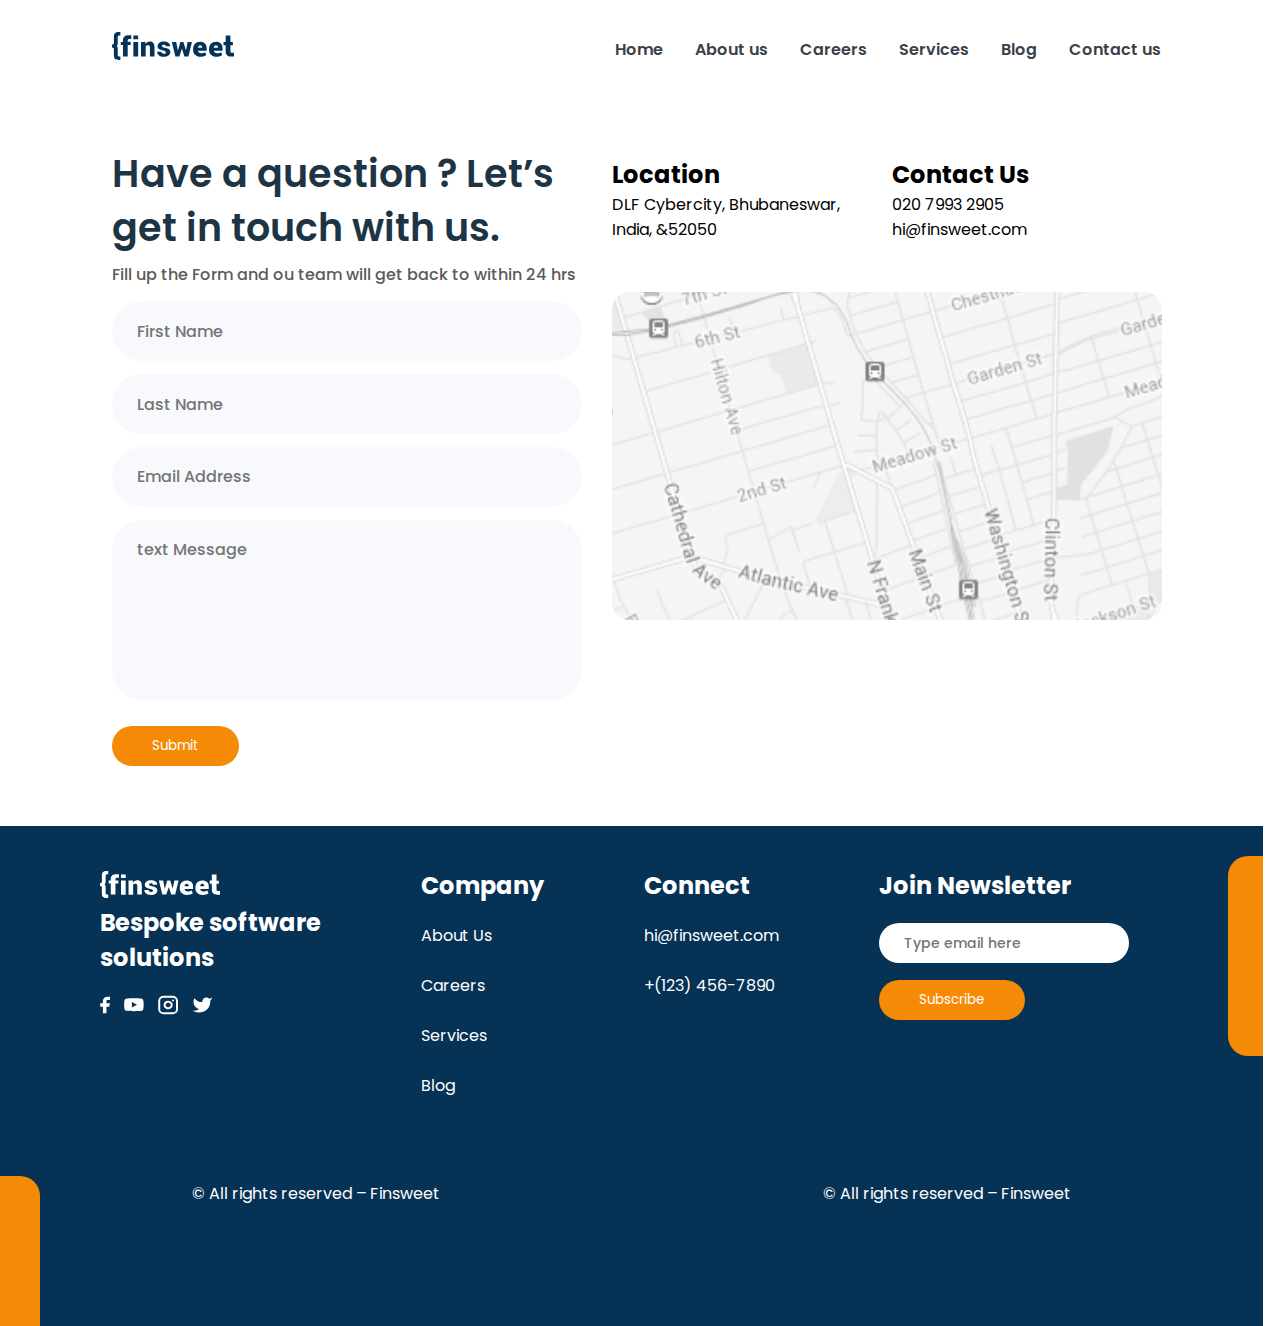
<file: pages/html pages/contact us.html>
<!DOCTYPE html>
<html lang="en">

<head>
  <meta charset="UTF-8">
  <meta name="viewport" content="width=device-width, initial-scale=1.0">
  <title>blog page</title>
  <link rel="stylesheet" href="https://cdnjs.cloudflare.com/ajax/libs/font-awesome/6.4.0/css/all.min.css" />
  <link rel="stylesheet" href="../style.sheet/contact.css">
  <link href='https://fonts.googleapis.com/css?family=Poppins' rel='stylesheet'>
</head>

<body>
  <header>
    <nav>
      <div class="navbar">
        <div class="logo"><img src="../../assets/sweet-logo.svg"></div>
        <input type="checkbox" id="check" name="" value="">
        <label for="check" id="checkbtn"><i class="fa fa-bars"></i></label>
        <ul class="nav-item">
          <li>
            <a href="/index.html">Home</a>
          </li>
          <li>
            <a href="./About us.html">About us</a>
          </li>
          <li>
            <a href="/pages/html pages/Careers.html">Careers</a>
          </li>
          <li><a href="/pages/html pages/Services.html">Services</a></li>
          <li><a href="/pages/html pages/Blog.html">Blog</a></li>
          <li><a href="/pages/html pages/contact us.html">Contact us</a></li>
          
        </ul>
      </div>
    </nav>
  </header>
  <section class="section1">
    <div class="my-message">
      <div>
        <h2>
          Have a question ? Let’s get in touch with us.
        </h2>
        <p>
          Fill up the Form and ou team will get back to within 24 hrs
        </p>
        <form class="form">
          <div class="input-box">
            <input type="text" placeholder="First Name">
          </div>
        </form>
        <form class="form">
          <div class="input-box">
            <input type="text" placeholder="Last Name">
          </div>
        </form>
        <form class="form">
          <div class="input-box">
            <input type="text" placeholder="Email Address">
          </div>
        </form>
        <form class="form">
          <div class="input-box">
            <input type="text" placeholder="text Message" id="holder">
          </div>
        </form>
        <button>Submit</button>
      </div>
      <div class="My-forms">
        <div>
          <div>
            <h2>Location</h2>
            <p>DLF Cybercity, Bhubaneswar,
              India, &52050</p>
          </div>
          <div>
            <h2>Contact Us</h2>
            <p>020 7993 2905</p>
            <p>hi@finsweet.com</p>
          </div>
        </div>
        <div>
          <img src="/assets/first-map.svg" alt="first-map.svg" id="map">
        </div>
      </div>
    </div>
  </section>
  <footer>
    <section class="section9">
      <div class="first-bg">
        <div class="left-bg"></div>
        <div class="right-bg"></div>
      </div>
      <div class="footer-content">
        <div class="footer-text">
          <div>
            <img src="/assets/sweet_logo2.svg">
            <h2>Bespoke software<br> solutions</h2>
            <div class="social-icons">
              <img src="/assets/facebook-icons.svg">
              <img src="/assets/youtube-icons.svg">
              <img src="/assets/instagram-icons.svg">
              <img src="/assets/twitter-icons.svg">
            </div>
          </div>
        </div>
        <div class="footer-text1">
          <h2>Company</h2>
          <p>About Us</p>
          <p>Careers</p>
          <p>Services</p>
          <p>Blog</p>
        </div>
        <div class="footer-text1">
          <h2>Connect</h2>
          <p>hi@finsweet.com</p>
          <p>+(123) 456-7890</p>
        </div>
        <div class="footer-text1">
          <h2>Join Newsletter</h2>
          <form class="form">
            <div class="input-box">
              <input type="text" placeholder="Type email here">
            </div>
          </form>
          <button>Subscribe</button>
        </div>
      </div>
      <div class="footer-texts">
        <p>© All rights reserved – Finsweet</p>
        <p>© All rights reserved – Finsweet</p>
      </div>
    </section>
  </footer>
</body>

</html>
</file>
<file: pages/style.sheet/contact.css>
* {
  padding: 0;
  margin: 0;
  box-sizing: border-box;
  text-decoration: none;
  list-style-type: none;
}

html {
  font-family: Poppins;
}

.navbar {
  display: flex;
  justify-content: space-between;
  align-items: center;
  padding: 2rem;
  background: #FFF;
  width: 1263px;
}

.nav-item {
  margin: 0px 70px;
  display: flex;
  gap: 2rem;
  align-items: center;
}

.logo {
  padding-left: 80px;
}

.nav-item li a {
  color: #394149;
  font-size: 16px;
  font-style: normal;
  font-weight: 600;
}


.section1 {
  margin: 3rem 0 0 7rem;
}

.section1 .my-message {
  display: flex;
}

.section1 .my-message>div>h2 {
  width: 500px;
  font-size: 38px;
  font-weight: 600;
  line-height: 54px;
  color: #1D3444;
}

.section1 .my-message>div>p {
  font-size: 16px;
  font-weight: 500;
  line-height: 40px;
  color: #5B5B5B;

}

.form {
  padding: 0.4rem 0;
}

.form .input-box input {
  font-family: poppins;
  padding-left: 25px;
  background: #D2DAED2B;
  width: 470px;
  height: 60px;
  border: none;
  border-radius: 30px;
  font-size: 16px;
  font-weight: 500;
  color: #9C9C9C;

}
#holder{
  padding-top: 6%;
  padding-bottom: 30%;
}
.section1 .my-message>div>button {
  margin-top: 20px;
  color: #FFFFFF;
  font-family: poppins;
  background: #F58A07;
  border-radius: 50px;
  border: none;
  padding: 10px 40px;
}

.My-forms>div {
  margin-top: 10px;
  display: flex;
  gap: 30px;
}

.My-forms>div>div>p {
  width: 250px;
}

#map {
  width: 550px;
  margin-top: 40px;
}
.section9 {
  margin-top: 60px;
  background: #063255;
  width: 1263px;
  height: 500px;
}

.first-bg {
  position: relative;
}

.left-bg {
  position: absolute;
  top: 350px;
  background: #F58A07;
  border-top-right-radius: 20px;
  width: 40px;
  height: 150px;
}

.right-bg {
  position: absolute;
  right: 0px;
  top: 30px;
  background: #F58A07;
  width: 35px;
  height: 200px;
  border-top-left-radius: 20px;
  border-bottom-left-radius: 20px;
}

.section9 .footer-content .footer-text>div>h2 {
  color: #FFFFFF;

}

.section9 .footer-content {
  display: flex;
}

.section9 .footer-content>div {
  padding: 35px 0 0 100px;
}
.footer-content .footer-text>div{
  padding-top: 10px;
}
.section9>div .social-icons {
  display: flex;
  gap: 12px;
  padding-top: 20px;
}

.footer-text1 {
  color: #FFFFFF;
  line-height: 50px;
}

.footer-texts {
  display: flex;
  justify-content: space-around;
  margin-top: 70px;
  color: #FFFFFF;

}

.footer-text1>button {
  color: #FFFFFF;
  font-family: poppins;
  background: #F58A07;
  border-radius: 50px;
  border: none;
  padding: 10px 40px;
}

.section9 .footer-text1 .form .input-box input {
  background: #FFFFFF;
  padding-left: 25px;
  font-family: poppins;
  width: 250px;
  height: 40px;
  font-size: 14px;
  border: none;
  border-radius: 50px;
}
.navbar #checkbtn {
  line-height: 80px;
  font-size: 30px;
  display: none;
}

#check {
  display: none;
}

#check:checked~ul {
  right: 0;
}

@media only screen and (max-width: 600px) {
  * {
    /* border: 2px solid red; */
  }

  body {
    background-position: center;
    max-width: 100%;
  }

  .navbar {
    position: fixed;
    top: 0;
    right: 2px;
    width: 100%;
    color: #255679;
    height: 40px;
  }

  .logo {
    padding: 0;
    margin-top: 20px;
  }

  .navbar #checkbtn {
    display: block;
    position: absolute;
    position: relative;
    left: 2px;
    top: 10px;
  }

  .nav-item li a {
    color: #50a1e4;
  }

  .nav-item {
    margin: 0;
    display: block;
    text-align: center;
    line-height: 54px;
    position: fixed;
    top: 80px;
    right: -100%;
    background-color: rgba(255, 255, 255, 0.1);
    backdrop-filter: blur(10px);
    transition: all 0.5s;
    width: 52%;
  }
  .section1 {
   margin: 0;
   margin-top: 6em;
  }
  
  .section1 .my-message {
    padding: 0 10%;
    flex-direction: column;
  }
  
  .section1 .my-message>div>h2 {
    width: 100%;
    font-size: 2em;
    font-weight: 600;
    line-height: 40px;
    color: #1D3444;
  }
  
  .section1 .my-message>div>p {
    font-size: 16px;
    font-weight: 500;
    line-height: 40px;
    color: #5B5B5B;
  
  }
  
  .form {
    padding: 0.4rem 0;
  }
  
  .form .input-box input {
    width: 100%;
    height: 60px;
  }
  
  .section1 .my-message>div>button {
    margin-top: 20px;
    color: #FFFFFF;
    font-family: poppins;
    background: #F58A07;
    border-radius: 50px;
    border: none;
    padding: 10px 40px;
  }
  
  .My-forms>div {
    margin-top: 10px;
    flex-wrap: wrap;
    gap: 2rem;
  }
  
  .My-forms>div>div>p {
    width: 250px;
  }
  
  #map {
    width: 100%;
    margin-top: 40px;
  }
  .section9 {
    padding-top: 40px;
    width: 100%;
    height: 830px;
  }
  
  .left-bg,
  .right-bg {
    display: none;
  }
  .section9 .footer-content {
   text-align: center;
    flex-direction: column;
    gap: 20px;
  }
  
  .section9 .footer-content>div {
    padding: 0;
  }
  
  .section9>div .social-icons {
  justify-content: center;
    gap: 12px;
    padding-top: 20px;
  }
  
  .footer-text1 {
    color: #FFFFFF;
    line-height: 45px;
  }
  
  .footer-texts {
    flex-direction: column;
    line-height: 30px;
    text-align: center;
    margin-top: 10px;
  
  }
}
</file>
